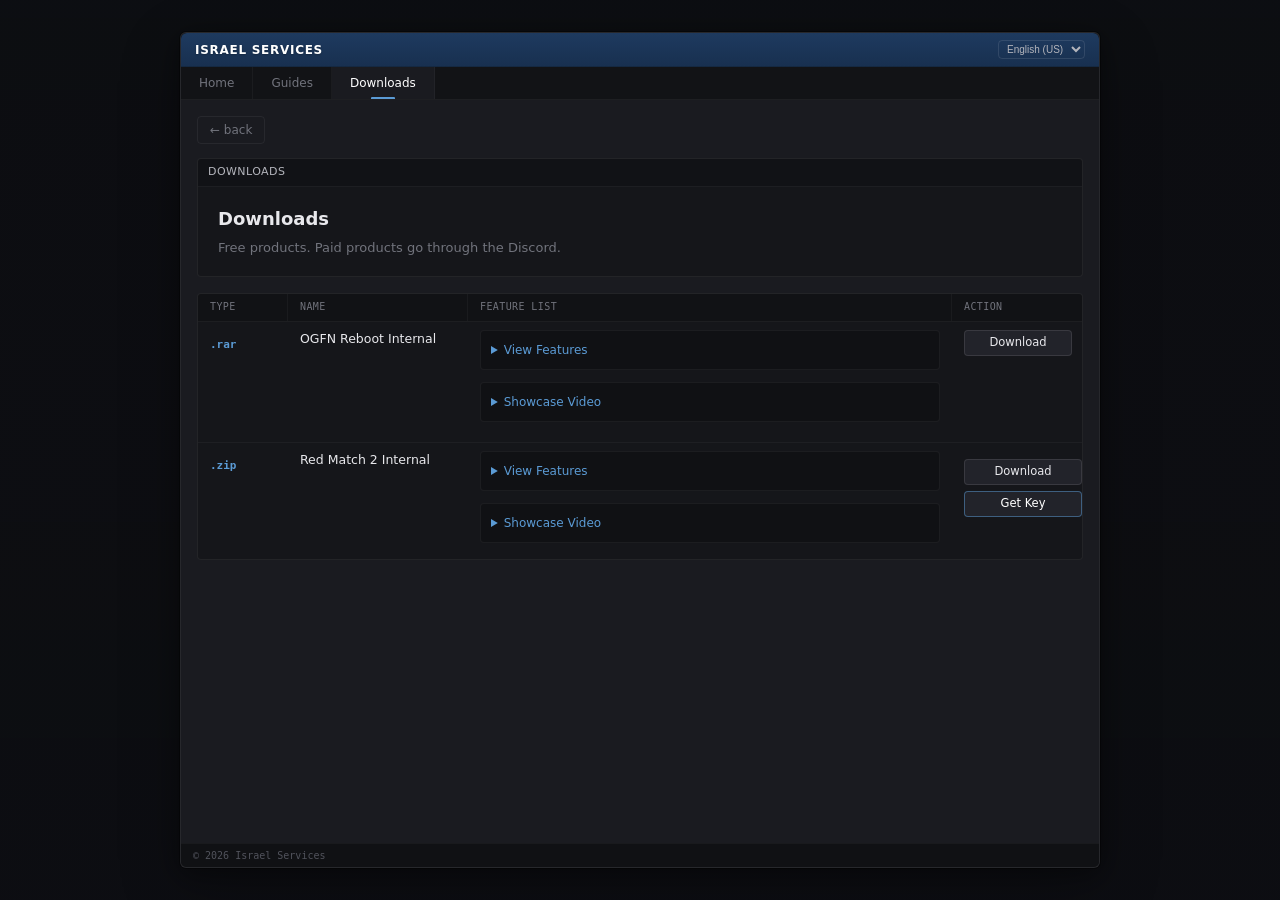
<file: downloads.html>
<!DOCTYPE html>
<html lang="en">
<head>
  <meta charset="UTF-8">
  <meta name="viewport" content="width=device-width, initial-scale=1">
  <title>Israel Services — Downloads</title>
  <link rel="icon" href="assets/images/star_of_david_012-removebg-preview.png">
  <link rel="stylesheet" href="css/style.css?v=1.1">
</head>
<body>
  <video class="bg-video" autoplay loop muted playsinline>
    <source src="Background.mp4" type="video/mp4">
  </video>
  <div class="bg-overlay"></div>
  <div class="wrap">
    <header class="hdr">
      <span class="titlebar-text">ISRAEL SERVICES</span>
      <select class="lang-select" style="margin-left: auto; background: transparent; color: var(--text-secondary); border: 1px solid rgba(255,255,255,0.1); border-radius: 4px; padding: 2px 4px; font-size: 10px; cursor: pointer; outline: none;">
        <option value="en" style="background: var(--panel);" selected>English (US)</option>
        <option value="ar" style="background: var(--panel);">العربية</option>
        <option value="de" style="background: var(--panel);">Deutsch</option>
        <option value="es" style="background: var(--panel);">Español</option>
        <option value="fr" style="background: var(--panel);">Français</option>
        <option value="hi" style="background: var(--panel);">हिन्दी</option>
        <option value="no" style="background: var(--panel);">Norsk</option>
        <option value="pt" style="background: var(--panel);">Português</option>
        <option value="ru" style="background: var(--panel);">Русский</option>
        <option value="sv" style="background: var(--panel);">Svenska</option>
        <option value="tr" style="background: var(--panel);">Türkçe</option>
      </select>
    </header>
    <nav class="tabs">
      <a class="tab" href="index.html" data-i18n="nav_home">Home</a>
      <a class="tab" href="guides.html" data-i18n="nav_guides">Guides</a>
      <a class="tab active" href="downloads.html" aria-current="page" data-i18n="nav_downloads">Downloads</a>

    </nav>

    <main>
      <a class="back" href="index.html" data-i18n="back">&larr; back</a>

      <div class="panel" style="margin-bottom:16px">
        <div class="panel-titlebar" data-i18n="nav_downloads">Downloads</div>
        <div class="panel-body">
          <h1 style="margin:0 0 6px;font-size:18px;color:var(--text)" data-i18n="nav_downloads">Downloads</h1>
          <p style="margin:0;color:var(--muted)" data-i18n="downloads_desc">Free products. Paid products go through the Discord.</p>
        </div>
      </div>

      <div class="items">
        <div class="item-columns">
          <span data-i18n="type">Type</span>
          <span data-i18n="name">Name</span>
          <span data-i18n="description">Feature list</span>
          <span data-i18n="action">Action</span>
        </div>

        <div class="item" style="height: auto; padding-top: 8px; padding-bottom: 8px; align-items: start;">
          <div class="item-top" style="border: none;"><span class="item-tag">.rar</span></div>
          <h3 style="padding-top: 0;">OGFN Reboot Internal</h3>
          <div style="padding: 0 12px; width: 100%;">
            <details style="padding: 10px; background: rgba(0,0,0,0.2); border-radius: 4px; border: 1px solid rgba(255,255,255,0.05); margin-bottom: 12px;">
              <summary style="cursor: pointer; color: var(--accent); font-weight: 500; font-size: 12px; user-select: none;" data-i18n="view_features">View Features</summary>
              <div style="display: flex; flex-wrap: wrap; gap: 20px; margin-top: 10px; font-size: 12px; color: var(--text-secondary);">
                <!-- Left Column -->
                <div style="flex: 1; min-width: 160px;">
                  <strong style="color: #fff; margin-bottom: 5px; display: block;">Aimbot</strong>
                  <ul style="list-style: none; padding: 0; margin: 0 0 15px 0; line-height: 1.6;">
                    <li>&bull; Aimbot</li>
                    <li>&bull; Aimkey</li>
                    <li>&bull; Silent Aim</li>
                    <li>&bull; Show Aim Line</li>
                    <li>&bull; Show FOV</li>
                    <li>&bull; Sticky Aim</li>
                    <li>&bull; Visible Check</li>
                    <li>&bull; Aim Modes</li>
                  </ul>

                  <strong style="color: #fff; margin-bottom: 5px; display: block;">Mods (Player)</strong>
                  <ul style="list-style: none; padding: 0; margin: 0 0 15px 0; line-height: 1.6;">
                    <li>&bull; Edit On Release</li>
                    <li>&bull; Disable Pre-Edits</li>
                    <li>&bull; Player Fly (Zipline)</li>
                    <li>&bull; Kill All (TP everyone to you)</li>
                    <li>&bull; Edit Enemy Builds</li>
                    <li>&bull; ADS While Not On Ground</li>
                    <li>&bull; Double Pump</li>
                  </ul>
                  
                  <strong style="color: #fff; margin-bottom: 5px; display: block;">Mods (Weapon)</strong>
                  <ul style="list-style: none; padding: 0; margin: 0 0 15px 0; line-height: 1.6;">
                    <li>&bull; Bullet TP V1 (CalculateShot)</li>
                    <li>&bull; Bullet TP V2 (RaycastMulti)</li>
                    <li>&bull; No Spread</li>
                    <li>&bull; No Recoil</li>
                    <li>&bull; No Reload</li>
                    <li>&bull; Rapid Fire</li>
                    <li>&bull; Damage Multiplier</li>
                  </ul>
                  
                  <strong style="color: #fff; margin-bottom: 5px; display: block;">Mods (Pickup)</strong>
                  <ul style="list-style: none; padding: 0; margin: 0 0 15px 0; line-height: 1.6;">
                    <li>&bull; Pickup Key</li>
                    <li>&bull; Prioritize Farthest Weapons</li>
                    <li>&bull; Auto Pickup</li>
                    <li>&bull; Max Pickup Distance</li>
                    <li>&bull; Max Pickup Amount</li>
                  </ul>
                  
                  <strong style="color: #fff; margin-bottom: 5px; display: block;">Mods (Pickaxe)</strong>
                  <ul style="list-style: none; padding: 0; margin: 0 0 15px 0; line-height: 1.6;">
                    <li>&bull; Fast Pickaxe</li>
                  </ul>
                  
                  <strong style="color: #fff; margin-bottom: 5px; display: block;">Mods (Vehicle)</strong>
                  <ul style="list-style: none; padding: 0; margin: 0; line-height: 1.6;">
                    <li>&bull; Infinite Boost</li>
                    <li>&bull; Fly</li>
                  </ul>
                </div>

                <!-- Right Column -->
                <div style="flex: 1; min-width: 160px;">
                  <strong style="color: #fff; margin-bottom: 5px; display: block;">Visuals (Player ESP)</strong>
                  <ul style="list-style: none; padding: 0; margin: 0 0 15px 0; line-height: 1.6;">
                    <li>&bull; Player ESP</li>
                    <li>&bull; Box</li>
                    <li>&bull; Skeleton</li>
                    <li>&bull; Distance</li>
                    <li>&bull; Name</li>
                    <li>&bull; Current Weapon</li>
                    <li>&bull; Individual Bone Vis.</li>
                  </ul>
                  
                  <strong style="color: #fff; margin-bottom: 5px; display: block;">Visuals (Chams)</strong>
                  <ul style="list-style: none; padding: 0; margin: 0 0 15px 0; line-height: 1.6;">
                    <li>&bull; Pawn Chams</li>
                    <li>&bull; Pickup Chams</li>
                  </ul>
                  
                  <strong style="color: #fff; margin-bottom: 5px; display: block;">Visuals (Environment)</strong>
                  <ul style="list-style: none; padding: 0; margin: 0 0 15px 0; line-height: 1.6;">
                    <li>&bull; Weapon ESP</li>
                    <li>&bull; Vehicle ESP</li>
                    <li>&bull; Offscreen Indicators</li>
                    <li>&bull; Copy Aim FOV</li>
                  </ul>

                  <strong style="color: #fff; margin-bottom: 5px; display: block;">Misc</strong>
                  <ul style="list-style: none; padding: 0; margin: 0; line-height: 1.6;">
                    <li><em style="color: var(--muted); font-size: 11px;">Features coming soon...</em></li>
                  </ul>
                </div>
              </div>
            </details>
            <details style="padding: 10px; background: rgba(0,0,0,0.2); border-radius: 4px; border: 1px solid rgba(255,255,255,0.05); margin-bottom: 12px;">
              <summary style="cursor: pointer; color: var(--accent); font-weight: 500; font-size: 12px; user-select: none;">Showcase Video</summary>
              <div style="margin-top: 10px; color: var(--muted); font-size: 12px; font-style: italic;">
                Showcase video coming soon...
              </div>
            </details>
          </div>
          <a class="item-action" href="https://link-target.net/1381591/SiC9hF0ExUVP" target="_blank" rel="noopener noreferrer" style="margin-left: 12px; margin-bottom: 12px;" data-i18n="download_btn">Download</a>
        </div>

        <div class="item" style="height: auto; padding-top: 8px; padding-bottom: 8px; align-items: start;">
          <div class="item-top" style="border: none;"><span class="item-tag">.zip</span></div>
          <h3 style="padding-top: 0;">Red Match 2 Internal</h3>
          <div style="padding: 0 12px; width: 100%;">
            <details style="padding: 10px; background: rgba(0,0,0,0.2); border-radius: 4px; border: 1px solid rgba(255,255,255,0.05);">
              <summary style="cursor: pointer; color: var(--accent); font-weight: 500; font-size: 12px; user-select: none;" data-i18n="view_features">View Features</summary>
              <div style="display: flex; flex-wrap: wrap; gap: 20px; margin-top: 10px; font-size: 12px; color: var(--text-secondary);">
                <div style="flex: 1; min-width: 100px;">
                  <strong style="color: #fff; margin-bottom: 5px; display: block;" data-i18n="combat">Combat:</strong>
                  <ul style="list-style: none; padding: 0; margin: 0; line-height: 1.6;">
                    <li data-i18n="aimbot">&bull; Aimbot</li>
                    <li data-i18n="rapid_fire">&bull; Rapid Fire</li>
                    <li data-i18n="instant_reload">&bull; Instant Reload <span style="color: #ef4444; font-weight: 700; font-size: 10px;">(BROKEN)</span></li>
                    <li data-i18n="infinite_ammo">&bull; Infinite Ammo <span style="color: #ef4444; font-weight: 700; font-size: 10px;">(BROKEN)</span></li>
                    <li data-i18n="player_expander">&bull; Player Expander</li>
                  </ul>
                </div>
                <div style="flex: 1; min-width: 100px;">
                  <strong style="color: #fff; margin-bottom: 5px; display: block;" data-i18n="visuals">Visuals:</strong>
                  <ul style="list-style: none; padding: 0; margin: 0; line-height: 1.6;">
                    <li data-i18n="esp">&bull; ESP</li>
                    <li data-i18n="crosshair">&bull; Crosshair</li>
                    <li data-i18n="fov_circle">&bull; FOV Circle</li>
                    <li data-i18n="chams">&bull; Chams <span style="color: #ef4444; font-weight: 700; font-size: 10px;">(BROKEN)</span></li>
                    <li data-i18n="third_person">&bull; Third Person</li>
                  </ul>
                </div>
                <div style="flex: 1; min-width: 100px;">
                  <strong style="color: #fff; margin-bottom: 5px; display: block;" data-i18n="movement">Movement:</strong>
                  <ul style="list-style: none; padding: 0; margin: 0; line-height: 1.6;">
                    <li data-i18n="speed_hack">&bull; Speed Hack <span style="color: #f59e0b; font-weight: 700; font-size: 10px;">(SEMI BROKEN)</span></li>
                    <li data-i18n="fly_hack">&bull; Fly Hack</li>
                  </ul>
                </div>
              </div>
            </details>
            <details style="padding: 10px; background: rgba(0,0,0,0.2); border-radius: 4px; border: 1px solid rgba(255,255,255,0.05); margin-top: 12px; margin-bottom: 8px;">
              <summary style="cursor: pointer; color: var(--accent); font-weight: 500; font-size: 12px; user-select: none;">Showcase Video</summary>
              <div style="margin-top: 10px; position: relative; padding-bottom: 56.25%; height: 0; overflow: hidden; border-radius: 6px; border: 1px solid rgba(255,255,255,0.1);">
                <iframe src="https://www.youtube.com/embed/s9N1IKeD4_E" title="Red Match 2 Showcase" frameborder="0" allow="accelerometer; autoplay; clipboard-write; encrypted-media; gyroscope; picture-in-picture; web-share" allowfullscreen style="position: absolute; top: 0; left: 0; width: 100%; height: 100%;"></iframe>
              </div>
            </details>
          </div>
          <div style="display: flex; flex-direction: column; gap: 6px; padding-top: 8px; margin-left: 12px;">
            <a class="item-action" href="https://gofile.io/d/RGOTOS" target="_blank" rel="noopener noreferrer" style="margin: 0; text-align: center;" data-i18n="download_btn">Download</a>
            <a class="item-action" href="https://direct-link.net/1381591/56Im95zTu4Tv" target="_blank" rel="noopener noreferrer" style="margin: 0; text-align: center; color: #fff; border-color: rgba(91,155,213,0.5);" data-i18n="get_key_btn">Get Key</a>
          </div>
        </div>
      </div>
    </main>

    <footer class="ftr">
      <span>&copy; <span id="year"></span> Israel Services</span>
    </footer>
  </div>

  <script src="js/ui.js"></script>
  <script src="js/app.js"></script>
  <script src="js/translations.js"></script>
</body>
</html>
</file>
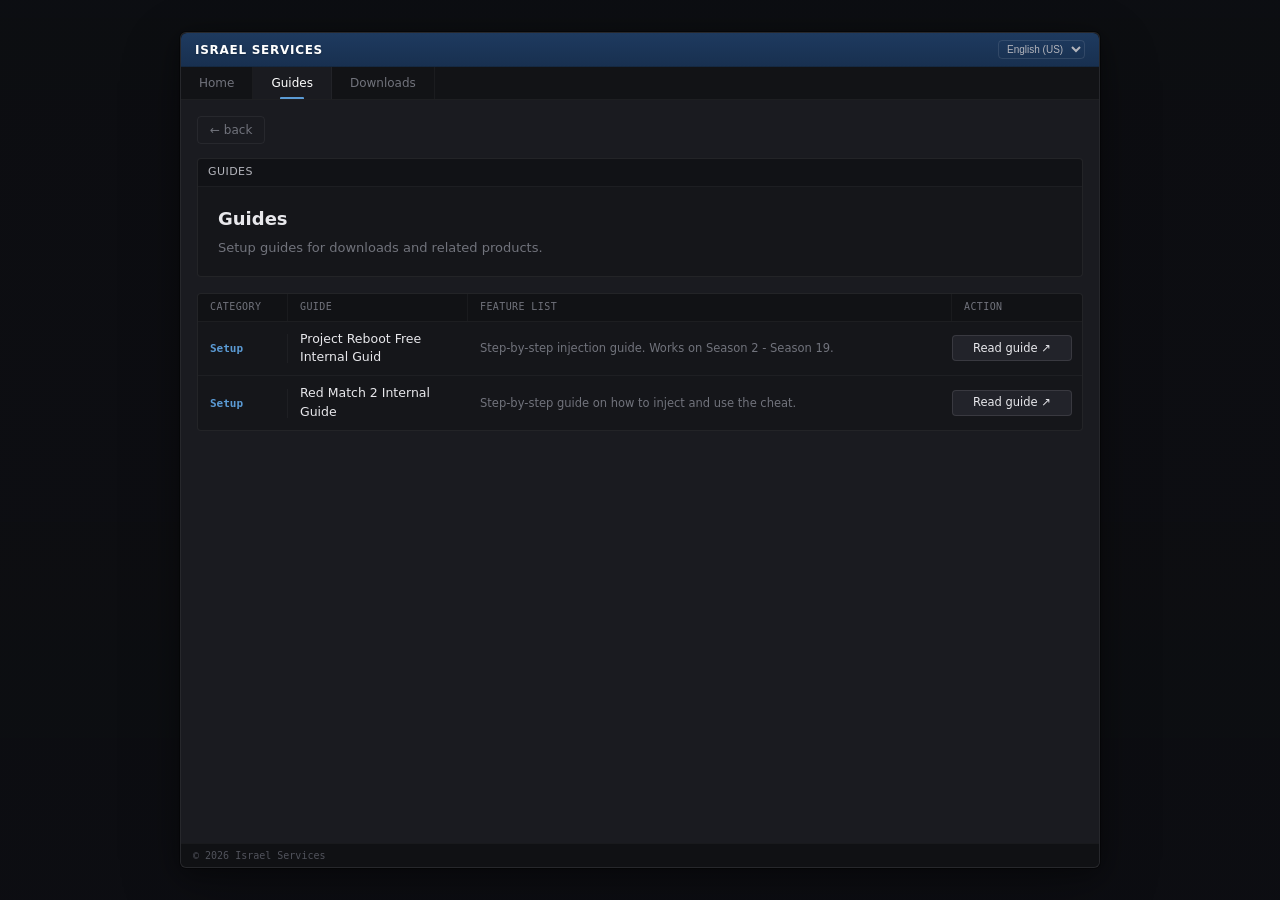
<file: guides.html>
<!DOCTYPE html>
<html lang="en">
<head>
  <meta charset="UTF-8">
  <meta name="viewport" content="width=device-width, initial-scale=1">
  <title>Israel Services — Guides</title>
  <link rel="icon" href="assets/images/star_of_david_012-removebg-preview.png">
  <link rel="stylesheet" href="css/style.css?v=1.1">
</head>
<body>
  <video class="bg-video" autoplay loop muted playsinline>
    <source src="Background.mp4" type="video/mp4">
  </video>
  <div class="bg-overlay"></div>
  <div class="wrap">
    <header class="hdr">
      <span class="titlebar-text">ISRAEL SERVICES</span>
      <select class="lang-select" style="margin-left: auto; background: transparent; color: var(--text-secondary); border: 1px solid rgba(255,255,255,0.1); border-radius: 4px; padding: 2px 4px; font-size: 10px; cursor: pointer; outline: none;">
        <option value="en" style="background: var(--panel);" selected>English (US)</option>
        <option value="ar" style="background: var(--panel);">العربية</option>
        <option value="de" style="background: var(--panel);">Deutsch</option>
        <option value="es" style="background: var(--panel);">Español</option>
        <option value="fr" style="background: var(--panel);">Français</option>
        <option value="hi" style="background: var(--panel);">हिन्दी</option>
        <option value="no" style="background: var(--panel);">Norsk</option>
        <option value="pt" style="background: var(--panel);">Português</option>
        <option value="ru" style="background: var(--panel);">Русский</option>
        <option value="sv" style="background: var(--panel);">Svenska</option>
        <option value="tr" style="background: var(--panel);">Türkçe</option>
      </select>
    </header>
    <nav class="tabs">
      <a class="tab" href="index.html" data-i18n="nav_home">Home</a>
      <a class="tab active" href="guides.html" aria-current="page" data-i18n="nav_guides">Guides</a>
      <a class="tab" href="downloads.html" data-i18n="nav_downloads">Downloads</a>

    </nav>

    <main>
      <a class="back" href="index.html" data-i18n="back">&larr; back</a>

      <div class="panel" style="margin-bottom:16px">
        <div class="panel-titlebar" data-i18n="nav_guides">Guides</div>
        <div class="panel-body">
          <h1 style="margin:0 0 6px;font-size:18px;color:var(--text)" data-i18n="nav_guides">Guides</h1>
          <p style="margin:0;color:var(--muted)" data-i18n="guides_desc">Setup guides for downloads and related products.</p>
        </div>
      </div>

      <div class="items">
        <div class="item-columns">
          <span data-i18n="category">Category</span>
          <span data-i18n="guide">Guide</span>
          <span data-i18n="description">Description</span>
          <span data-i18n="action">Action</span>
        </div>

        <div class="item">
          <div class="item-top"><span class="item-tag">Setup</span></div>
          <h3>Project Reboot Free Internal Guid</h3>
          <p>Step-by-step injection guide. Works on Season 2 - Season 19.</p>
          <a class="item-action" href="reboot-guide.html" data-i18n="read_guide">Read guide &#x2197;</a>
        </div>

        <div class="item">
          <div class="item-top"><span class="item-tag">Setup</span></div>
          <h3>Red Match 2 Internal Guide</h3>
          <p>Step-by-step guide on how to inject and use the cheat.</p>
          <a class="item-action" href="redmatch-guide.html" data-i18n="read_guide">Read guide &#x2197;</a>
        </div>
      </div>
    </main>

    <footer class="ftr">
      <span>&copy; <span id="year"></span> Israel Services</span>
    </footer>
  </div>

  <script src="js/ui.js"></script>
  <script src="js/app.js"></script>
  <script src="js/translations.js"></script>
</body>
</html>
</file>
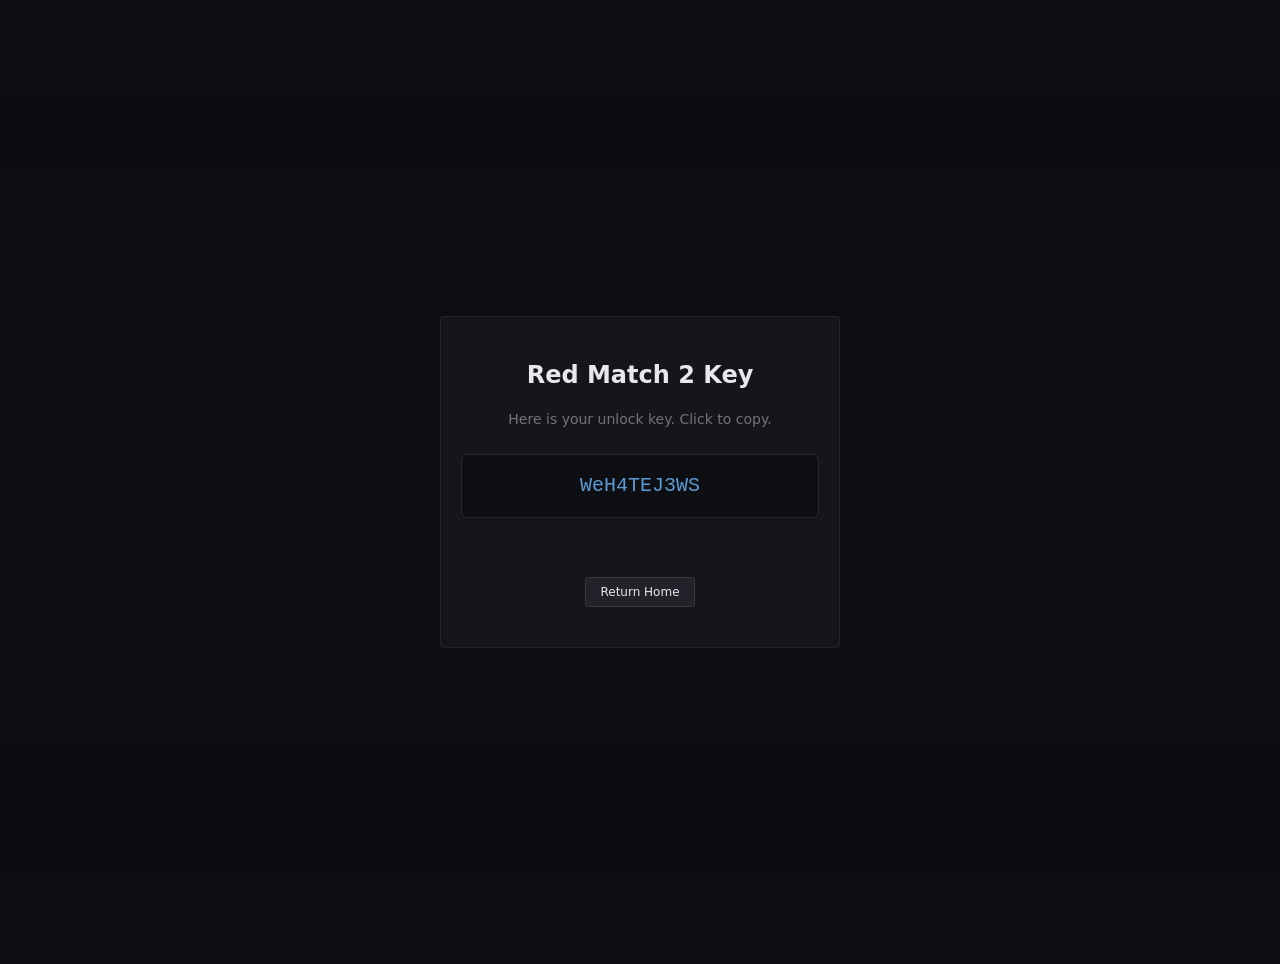
<file: keyunlockredmatch.html>
<!DOCTYPE html>
<html lang="en">
<head>
  <meta charset="UTF-8">
  <meta name="viewport" content="width=device-width, initial-scale=1">
  <title>Israel Services — Key</title>
  <link rel="icon" href="assets/images/star_of_david_012-removebg-preview.png">
  <link rel="stylesheet" href="css/style.css?v=1.1">
</head>
<body>
  <video class="bg-video" autoplay loop muted playsinline>
    <source src="Background.mp4" type="video/mp4">
  </video>
  <div class="bg-overlay"></div>
  <div class="wrap" style="justify-content: center; align-items: center; min-height: 100vh; background: transparent; border: none; box-shadow: none;">
    <div class="panel" style="width: 100%; max-width: 400px; text-align: center; padding: 40px 20px;">
      <h1 style="margin: 0 0 16px; font-size: 24px; color: var(--text);">Red Match 2 Key</h1>
      <p style="margin: 0 0 24px; color: var(--muted); font-size: 14px;">Here is your unlock key. Click to copy.</p>
      
      <div id="keyBox" style="background: rgba(0,0,0,0.3); border: 1px solid var(--border-strong); padding: 16px; border-radius: 6px; font-family: var(--mono); font-size: 20px; color: var(--accent); cursor: pointer; transition: all 0.2s ease;" onclick="copyKey()">
        WeH4TEJ3WS
      </div>
      
      <div id="copyAlert" style="margin-top: 16px; color: #22c55e; font-size: 13px; font-weight: 500; opacity: 0; transition: opacity 0.2s ease;">Copied to clipboard!</div>
      
      <a href="index.html" class="btn" style="margin-top: 24px;">Return Home</a>
    </div>
  </div>

  <script>
    function copyKey() {
      navigator.clipboard.writeText("WeH4TEJ3WS").then(() => {
        const box = document.getElementById('keyBox');
        const alert = document.getElementById('copyAlert');
        
        box.style.borderColor = '#22c55e';
        box.style.color = '#22c55e';
        alert.style.opacity = '1';
        
        setTimeout(() => {
          box.style.borderColor = 'var(--border-strong)';
          box.style.color = 'var(--accent)';
          alert.style.opacity = '0';
        }, 2000);
      });
    }
  </script>
</body>
</html>
</file>
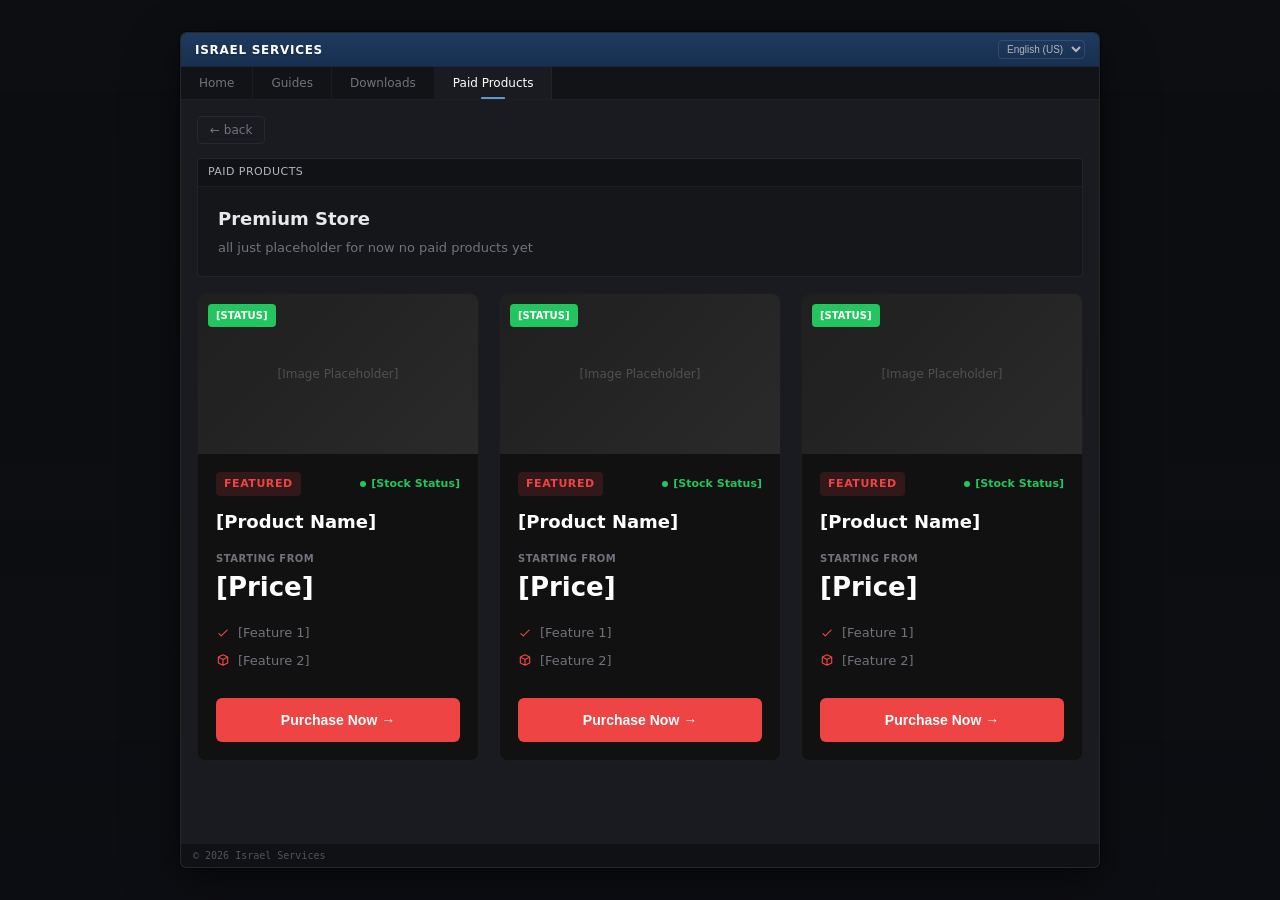
<file: paid.html>
<!DOCTYPE html>
<html lang="en">
<head>
  <meta charset="UTF-8">
  <meta name="viewport" content="width=device-width, initial-scale=1">
  <title>Israel Services — Paid Products</title>
  <link rel="icon" href="assets/images/star_of_david_012-removebg-preview.png">
  <link rel="stylesheet" href="css/style.css?v=1.1">
</head>
<body>
  <video class="bg-video" autoplay loop muted playsinline>
    <source src="Background.mp4" type="video/mp4">
  </video>
  <div class="bg-overlay"></div>
  <div class="wrap">
    <header class="hdr">
      <span class="titlebar-text">ISRAEL SERVICES</span>
      <select class="lang-select" style="margin-left: auto; background: transparent; color: var(--text-secondary); border: 1px solid rgba(255,255,255,0.1); border-radius: 4px; padding: 2px 4px; font-size: 10px; cursor: pointer; outline: none;">
        <option value="en" style="background: var(--panel);" selected>English (US)</option>
        <option value="ar" style="background: var(--panel);">العربية</option>
        <option value="de" style="background: var(--panel);">Deutsch</option>
        <option value="es" style="background: var(--panel);">Español</option>
        <option value="fr" style="background: var(--panel);">Français</option>
        <option value="hi" style="background: var(--panel);">हिन्दी</option>
        <option value="no" style="background: var(--panel);">Norsk</option>
        <option value="pt" style="background: var(--panel);">Português</option>
        <option value="ru" style="background: var(--panel);">Русский</option>
        <option value="sv" style="background: var(--panel);">Svenska</option>
        <option value="tr" style="background: var(--panel);">Türkçe</option>
      </select>
    </header>
    <nav class="tabs">
      <a class="tab" href="index.html" data-i18n="nav_home">Home</a>
      <a class="tab" href="guides.html" data-i18n="nav_guides">Guides</a>
      <a class="tab" href="downloads.html" data-i18n="nav_downloads">Downloads</a>
      <a class="tab active" href="paid.html" aria-current="page" data-i18n="nav_paid">Paid Products</a>
    </nav>

    <main>
      <a class="back" href="index.html" data-i18n="back">&larr; back</a>

      <div class="panel" style="margin-bottom:16px">
        <div class="panel-titlebar" data-i18n="nav_paid">Paid Products</div>
        <div class="panel-body">
          <h1 style="margin:0 0 6px;font-size:18px;color:var(--text)" data-i18n="paid_title">Premium Store</h1>
          <p style="margin:0;color:var(--muted)" data-i18n="paid_desc">all just placeholder for now no paid products yet</p>
        </div>
      </div>

      <div class="product-grid">
        <!-- Card 1 -->
        <div class="product-card">
          <div class="product-card-img">
            <div class="product-status-badge">[STATUS]</div>
            [Image Placeholder]
          </div>
          <div class="product-card-body">
            <div class="product-meta">
              <span class="product-featured">FEATURED</span>
              <span class="product-stock in">
                <span class="product-stock-dot"></span> [Stock Status]
              </span>
            </div>
            <h3>[Product Name]</h3>
            
            <div class="product-price-label">STARTING FROM</div>
            <div class="product-price">[Price]</div>
            
            <ul class="product-features">
              <li>
                <svg width="14" height="14" fill="none" stroke="currentColor" stroke-width="2" viewBox="0 0 24 24"><path stroke-linecap="round" stroke-linejoin="round" d="M5 13l4 4L19 7"></path></svg>
                [Feature 1]
              </li>
              <li>
                <svg width="14" height="14" fill="none" stroke="currentColor" stroke-width="2" viewBox="0 0 24 24"><path stroke-linecap="round" stroke-linejoin="round" d="M20 7l-8-4-8 4m16 0l-8 4m8-4v10l-8 4m0-10L4 7m8 4v10M4 7v10l8 4"></path></svg>
                [Feature 2]
              </li>
            </ul>
            
            <button class="btn-purchase purchase-btn">
              Purchase Now &rarr;
            </button>
          </div>
        </div>

        <!-- Card 2 -->
        <div class="product-card">
          <div class="product-card-img">
            <div class="product-status-badge">[STATUS]</div>
            [Image Placeholder]
          </div>
          <div class="product-card-body">
            <div class="product-meta">
              <span class="product-featured">FEATURED</span>
              <span class="product-stock in">
                <span class="product-stock-dot"></span> [Stock Status]
              </span>
            </div>
            <h3>[Product Name]</h3>
            
            <div class="product-price-label">STARTING FROM</div>
            <div class="product-price">[Price]</div>
            
            <ul class="product-features">
              <li>
                <svg width="14" height="14" fill="none" stroke="currentColor" stroke-width="2" viewBox="0 0 24 24"><path stroke-linecap="round" stroke-linejoin="round" d="M5 13l4 4L19 7"></path></svg>
                [Feature 1]
              </li>
              <li>
                <svg width="14" height="14" fill="none" stroke="currentColor" stroke-width="2" viewBox="0 0 24 24"><path stroke-linecap="round" stroke-linejoin="round" d="M20 7l-8-4-8 4m16 0l-8 4m8-4v10l-8 4m0-10L4 7m8 4v10M4 7v10l8 4"></path></svg>
                [Feature 2]
              </li>
            </ul>
            
            <button class="btn-purchase purchase-btn">
              Purchase Now &rarr;
            </button>
          </div>
        </div>

        <!-- Card 3 -->
        <div class="product-card">
          <div class="product-card-img">
            <div class="product-status-badge">[STATUS]</div>
            [Image Placeholder]
          </div>
          <div class="product-card-body">
            <div class="product-meta">
              <span class="product-featured">FEATURED</span>
              <span class="product-stock in">
                <span class="product-stock-dot"></span> [Stock Status]
              </span>
            </div>
            <h3>[Product Name]</h3>
            
            <div class="product-price-label">STARTING FROM</div>
            <div class="product-price">[Price]</div>
            
            <ul class="product-features">
              <li>
                <svg width="14" height="14" fill="none" stroke="currentColor" stroke-width="2" viewBox="0 0 24 24"><path stroke-linecap="round" stroke-linejoin="round" d="M5 13l4 4L19 7"></path></svg>
                [Feature 1]
              </li>
              <li>
                <svg width="14" height="14" fill="none" stroke="currentColor" stroke-width="2" viewBox="0 0 24 24"><path stroke-linecap="round" stroke-linejoin="round" d="M20 7l-8-4-8 4m16 0l-8 4m8-4v10l-8 4m0-10L4 7m8 4v10M4 7v10l8 4"></path></svg>
                [Feature 2]
              </li>
            </ul>
            
            <button class="btn-purchase purchase-btn">
              Purchase Now &rarr;
            </button>
          </div>
        </div>
      </div>
    </main>

    <footer class="ftr">
      <span>&copy; <span id="year"></span> Israel Services</span>
    </footer>
  </div>

  <!-- Purchase Modal -->
  <div class="modal" id="purchaseModal">
    <div class="modal-content">
      <button class="modal-close" id="closeModal">
        <svg width="20" height="20" fill="none" stroke="currentColor" stroke-width="2" viewBox="0 0 24 24"><path stroke-linecap="round" stroke-linejoin="round" d="M6 18L18 6M6 6l12 12"></path></svg>
      </button>
      <h3 data-i18n="select_sub">Select Subscription</h3>
      <p data-i18n="choose_sub">Choose your preferred duration to purchase.</p>
      
      <div class="sub-options">
        <a href="https://discord.gg/vZ7yqrrRYp" target="_blank" class="sub-btn">
          <span>1 Day</span>
          <span>&rarr;</span>
        </a>
        <a href="https://discord.gg/vZ7yqrrRYp" target="_blank" class="sub-btn">
          <span>3 Day</span>
          <span>&rarr;</span>
        </a>
        <a href="https://discord.gg/vZ7yqrrRYp" target="_blank" class="sub-btn">
          <span>7 Day</span>
          <span>&rarr;</span>
        </a>
        <a href="https://discord.gg/vZ7yqrrRYp" target="_blank" class="sub-btn">
          <span>30 Day</span>
          <span>&rarr;</span>
        </a>
        <a href="https://discord.gg/vZ7yqrrRYp" target="_blank" class="sub-btn">
          <span>Lifetime</span>
          <span>&rarr;</span>
        </a>
      </div>
    </div>
  </div>

  <script src="js/ui.js"></script>
  <script src="js/app.js"></script>
  <script src="js/translations.js"></script>
  <script>
    (function() {
      const modal = document.getElementById('purchaseModal');
      const closeBtn = document.getElementById('closeModal');
      const purchaseBtns = document.querySelectorAll('.purchase-btn');

      purchaseBtns.forEach(btn => {
        btn.addEventListener('click', (e) => {
          e.preventDefault();
          modal.classList.add('active');
        });
      });

      closeBtn.addEventListener('click', () => {
        modal.classList.remove('active');
      });

      // Close modal on click outside
      modal.addEventListener('click', (e) => {
        if (e.target === modal) {
          modal.classList.remove('active');
        }
      });
    })();
  </script>
</body>
</html>
</file>
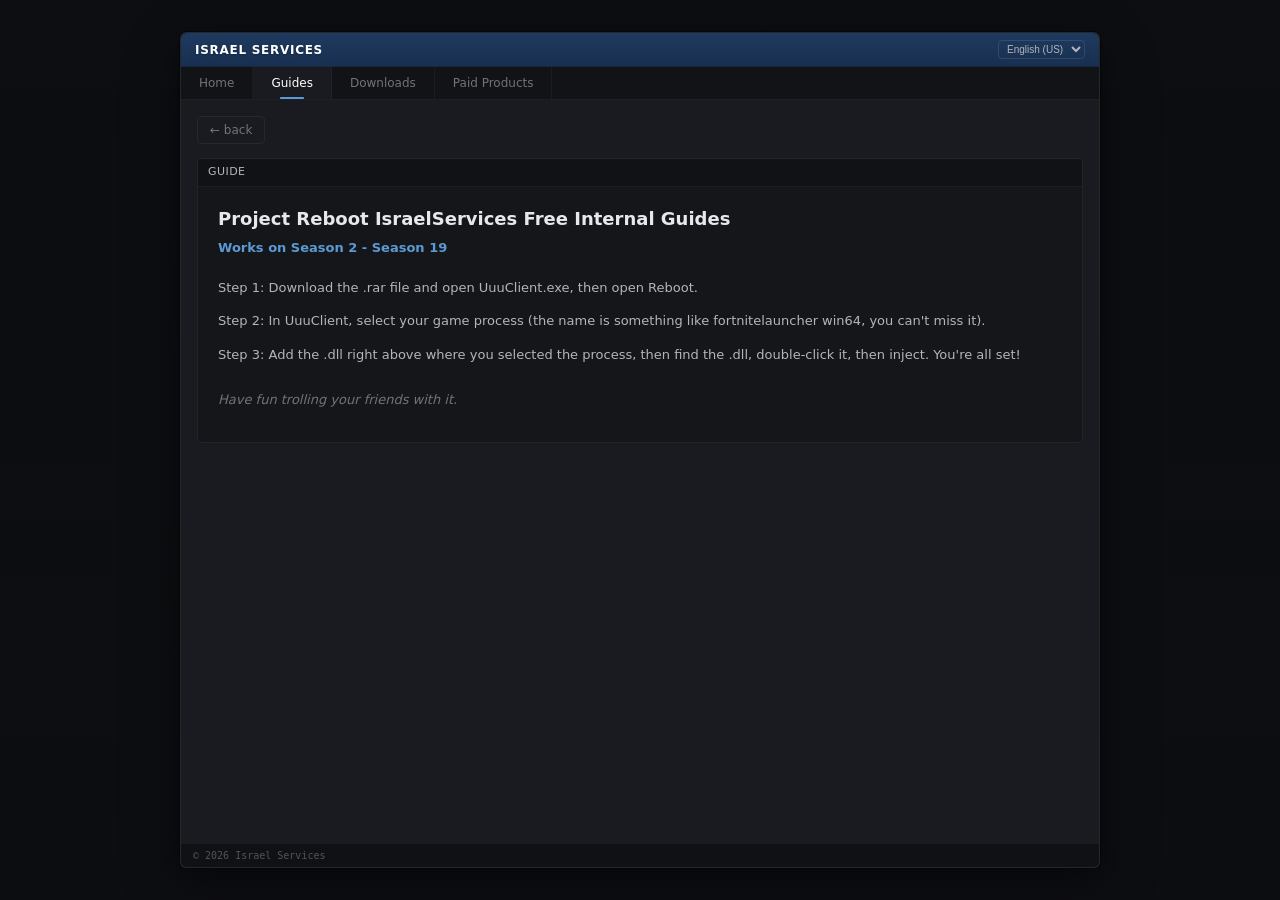
<file: reboot-guide.html>
<!DOCTYPE html>
<html lang="en">
<head>
  <meta charset="UTF-8">
  <meta name="viewport" content="width=device-width, initial-scale=1">
  <title>Israel Services — Reboot Guide</title>
  <link rel="icon" href="assets/images/star_of_david_012-removebg-preview.png">
  <link rel="stylesheet" href="css/style.css?v=1.1">
</head>
<body>
  <video class="bg-video" autoplay loop muted playsinline>
    <source src="Background.mp4" type="video/mp4">
  </video>
  <div class="bg-overlay"></div>
  <div class="wrap">
    <header class="hdr">
      <span class="titlebar-text">ISRAEL SERVICES</span>
      <select class="lang-select" style="margin-left: auto; background: transparent; color: var(--text-secondary); border: 1px solid rgba(255,255,255,0.1); border-radius: 4px; padding: 2px 4px; font-size: 10px; cursor: pointer; outline: none;">
        <option value="en" style="background: var(--panel);" selected>English (US)</option>
        <option value="ar" style="background: var(--panel);">العربية</option>
        <option value="de" style="background: var(--panel);">Deutsch</option>
        <option value="es" style="background: var(--panel);">Español</option>
        <option value="fr" style="background: var(--panel);">Français</option>
        <option value="hi" style="background: var(--panel);">हिन्दी</option>
        <option value="no" style="background: var(--panel);">Norsk</option>
        <option value="pt" style="background: var(--panel);">Português</option>
        <option value="ru" style="background: var(--panel);">Русский</option>
        <option value="sv" style="background: var(--panel);">Svenska</option>
        <option value="tr" style="background: var(--panel);">Türkçe</option>
      </select>
    </header>
    <nav class="tabs">
      <a class="tab" href="index.html">Home</a>
      <a class="tab active" href="guides.html" aria-current="page">Guides</a>
      <a class="tab" href="downloads.html">Downloads</a>
      <a class="tab" href="paid.html">Paid Products</a>
    </nav>

    <main>
      <a class="back" href="guides.html">&larr; back</a>

      <div class="panel">
        <div class="panel-titlebar">Guide</div>
        <div class="panel-body">
          <h1 style="margin:0 0 16px;font-size:18px;color:var(--text)" data-i18n="guide_reboot_title">Project Reboot IsraelServices Free Internal Guides</h1>
          <p style="margin-top:-10px; margin-bottom: 20px; color: var(--accent); font-weight: bold;" data-i18n="guide_reboot_works">Works on Season 2 - Season 19</p>
          
          <div style="color:var(--text-secondary); line-height:1.6; font-size: 13px;">
            <p style="margin-bottom: 12px;" data-i18n="guide_reboot_step1"><strong>Step 1:</strong> Download the .rar file and open UuuClient.exe, then open Reboot.</p>
            <p style="margin-bottom: 12px;" data-i18n="guide_reboot_step2"><strong>Step 2:</strong> In UuuClient, select your game process (the name is something like fortnitelauncher win64, you can't miss it).</p>
            <p style="margin-bottom: 24px;" data-i18n="guide_reboot_step3"><strong>Step 3:</strong> Add the .dll right above where you selected the process, then find the .dll, double-click it, then inject. You're all set!</p>
            
            <p style="color: var(--muted); font-style: italic;" data-i18n="guide_reboot_fun">Have fun trolling your friends with it.</p>
          </div>
        </div>
      </div>
    </main>

    <footer class="ftr">
      <span>&copy; <span id="year"></span> Israel Services</span>
    </footer>
  </div>

  <script src="js/ui.js"></script>
  <script src="js/app.js"></script>
  <script src="js/translations.js"></script>
</body>
</html>
</file>
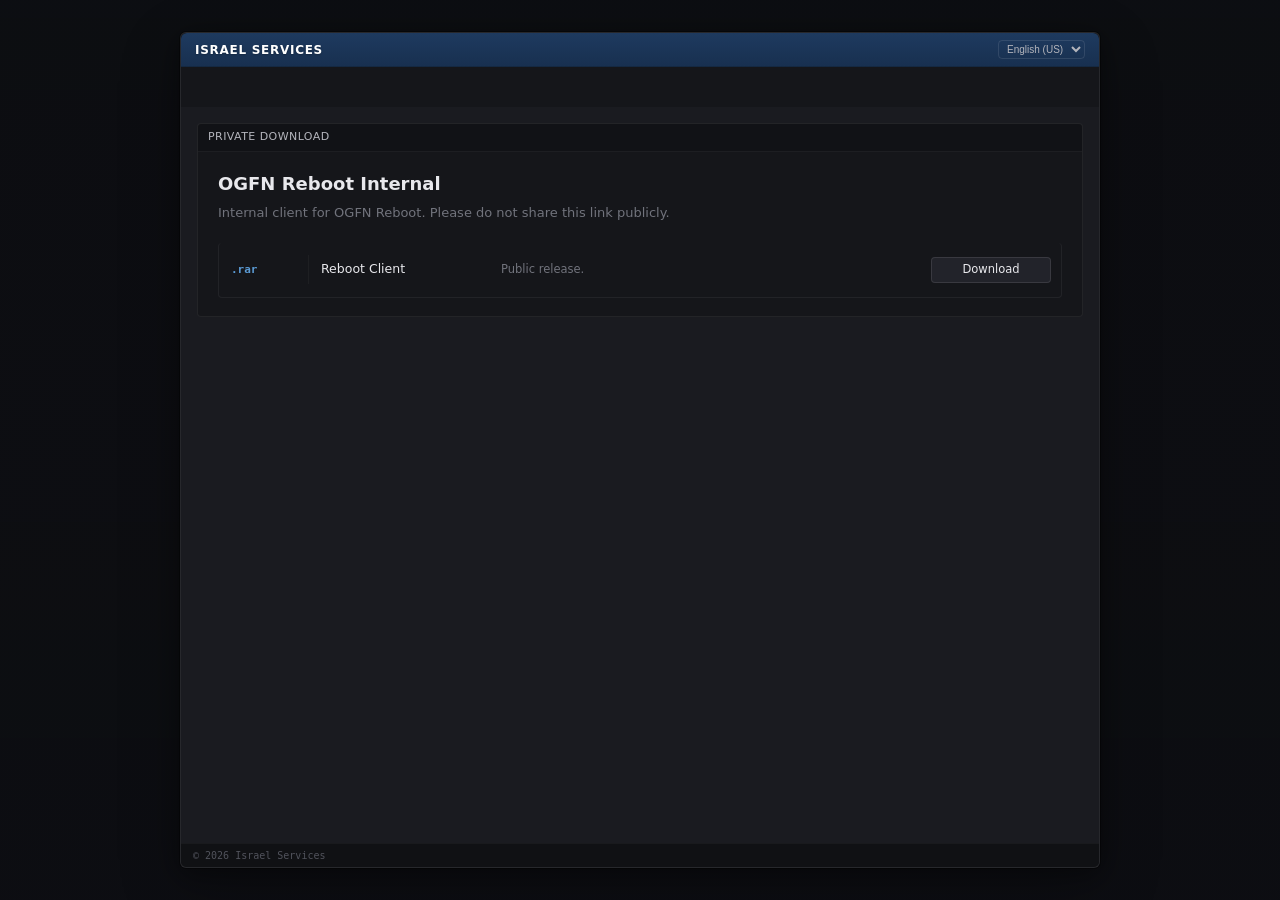
<file: reboot.html>
<!DOCTYPE html>
<html lang="en">
<head>
  <meta charset="UTF-8">
  <meta name="viewport" content="width=device-width, initial-scale=1">
  <title>Israel Services — Private Download</title>
  <link rel="icon" href="assets/images/star_of_david_012-removebg-preview.png">
  <link rel="stylesheet" href="css/style.css?v=1.1">
</head>
<body>
  <video class="bg-video" autoplay loop muted playsinline>
    <source src="Background.mp4" type="video/mp4">
  </video>
  <div class="bg-overlay"></div>
  <div class="wrap">
    <header class="hdr">
      <span class="titlebar-text">ISRAEL SERVICES</span>
      <select class="lang-select" style="margin-left: auto; background: transparent; color: var(--text-secondary); border: 1px solid rgba(255,255,255,0.1); border-radius: 4px; padding: 2px 4px; font-size: 10px; cursor: pointer; outline: none;">
        <option value="en" style="background: var(--panel);" selected>English (US)</option>
        <option value="ar" style="background: var(--panel);">العربية</option>
        <option value="de" style="background: var(--panel);">Deutsch</option>
        <option value="es" style="background: var(--panel);">Español</option>
        <option value="fr" style="background: var(--panel);">Français</option>
        <option value="hi" style="background: var(--panel);">हिन्दी</option>
        <option value="no" style="background: var(--panel);">Norsk</option>
        <option value="pt" style="background: var(--panel);">Português</option>
        <option value="ru" style="background: var(--panel);">Русский</option>
        <option value="sv" style="background: var(--panel);">Svenska</option>
        <option value="tr" style="background: var(--panel);">Türkçe</option>
      </select>
    </header>
    
    <main style="margin-top: 40px;">
      <div class="panel">
        <div class="panel-titlebar">Private Download</div>
        <div class="panel-body">
          <h1 style="margin:0 0 6px;font-size:18px;color:var(--text)">OGFN Reboot Internal</h1>
          <p style="margin:0 0 20px;color:var(--muted)">Internal client for OGFN Reboot. Please do not share this link publicly.</p>
          
          <div class="items" style="border-top: none;">
            <div class="item">
              <div class="item-top"><span class="item-tag">.rar</span></div>
              <h3>Reboot Client</h3>
              <p>Public release.</p>
              <a class="item-action" href="https://gofile.io/d/zCDaTw">Download</a>
            </div>
          </div>
        </div>
      </div>
    </main>

    <footer class="ftr">
      <span>&copy; <span id="year"></span> Israel Services</span>
    </footer>
  </div>

  <script src="js/ui.js"></script>
  <script src="js/app.js"></script>
  <script src="js/translations.js"></script>
</body>
</html>
</file>
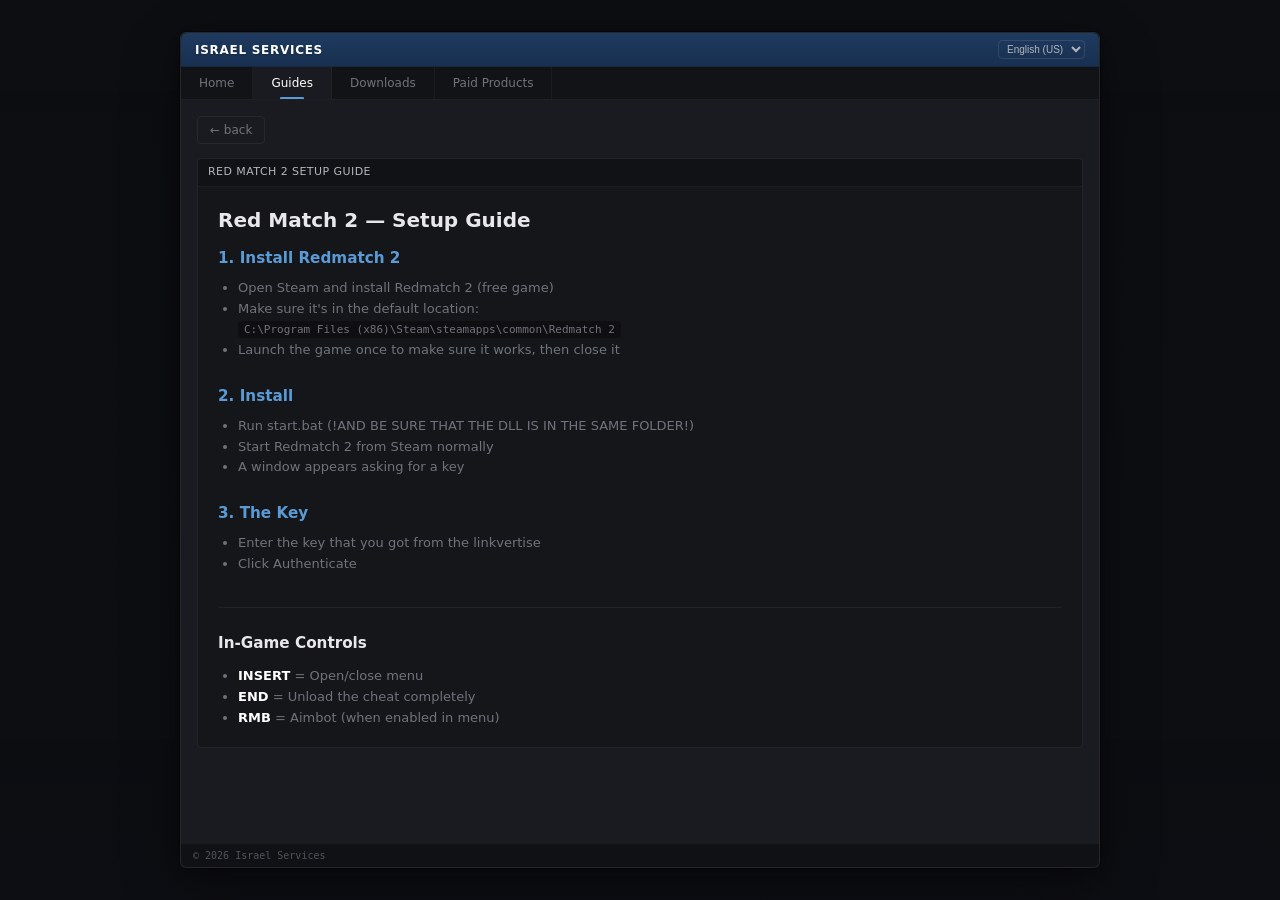
<file: redmatch-guide.html>
<!DOCTYPE html>
<html lang="en">
<head>
  <meta charset="UTF-8">
  <meta name="viewport" content="width=device-width, initial-scale=1">
  <title>Israel Services — Red Match 2 Guide</title>
  <link rel="icon" href="assets/images/star_of_david_012-removebg-preview.png">
  <link rel="stylesheet" href="css/style.css?v=1.1">
</head>
<body>
  <video class="bg-video" autoplay loop muted playsinline>
    <source src="Background.mp4" type="video/mp4">
  </video>
  <div class="bg-overlay"></div>
  <div class="wrap">
    <header class="hdr">
      <span class="titlebar-text">ISRAEL SERVICES</span>
      <select class="lang-select" style="margin-left: auto; background: transparent; color: var(--text-secondary); border: 1px solid rgba(255,255,255,0.1); border-radius: 4px; padding: 2px 4px; font-size: 10px; cursor: pointer; outline: none;">
        <option value="en" style="background: var(--panel);" selected>English (US)</option>
        <option value="ar" style="background: var(--panel);">العربية</option>
        <option value="de" style="background: var(--panel);">Deutsch</option>
        <option value="es" style="background: var(--panel);">Español</option>
        <option value="fr" style="background: var(--panel);">Français</option>
        <option value="hi" style="background: var(--panel);">हिन्दी</option>
        <option value="no" style="background: var(--panel);">Norsk</option>
        <option value="pt" style="background: var(--panel);">Português</option>
        <option value="ru" style="background: var(--panel);">Русский</option>
        <option value="sv" style="background: var(--panel);">Svenska</option>
        <option value="tr" style="background: var(--panel);">Türkçe</option>
      </select>
    </header>
    <nav class="tabs">
      <a class="tab" href="index.html">Home</a>
      <a class="tab active" href="guides.html" aria-current="page">Guides</a>
      <a class="tab" href="downloads.html">Downloads</a>
      <a class="tab" href="paid.html">Paid Products</a>
    </nav>

    <main>
      <a class="back" href="guides.html">&larr; back</a>

      <div class="panel">
        <div class="panel-titlebar">Red Match 2 Setup Guide</div>
        <div class="panel-body">
          <h1 style="margin:0 0 12px;font-size:20px;color:var(--text)" data-i18n="guide_rm_title">Red Match 2 — Setup Guide</h1>

          <div style="margin-bottom: 24px;">
            <h3 style="margin: 0 0 8px; color: var(--accent);" data-i18n="guide_rm_h1">1. Install Redmatch 2</h3>
            <ul style="color: var(--muted); line-height: 1.6; margin: 0; padding-left: 20px;">
              <li data-i18n="guide_rm_s1_1">Open Steam and install <strong>Redmatch 2</strong> (free game)</li>
              <li><span data-i18n="guide_rm_s1_2">Make sure it's in the default location:</span><br>
                <code style="background: rgba(0,0,0,0.3); padding: 2px 6px; border-radius: 4px; font-family: var(--mono); font-size: 11px;">C:\Program Files (x86)\Steam\steamapps\common\Redmatch 2</code>
              </li>
              <li data-i18n="guide_rm_s1_3">Launch the game once to make sure it works, then close it</li>
            </ul>
          </div>

          <div style="margin-bottom: 24px;">
            <h3 style="margin: 0 0 8px; color: var(--accent);" data-i18n="guide_rm_h2">2. Install</h3>
            <ul style="color: var(--muted); line-height: 1.6; margin: 0; padding-left: 20px;">
              <li data-i18n="guide_rm_s2_1">Run <code style="background: rgba(0,0,0,0.3); padding: 2px 6px; border-radius: 4px; font-family: var(--mono); font-size: 11px;">start.bat</code> (!AND BE SURE THAT THE DLL IS IN THE SAME FOLDER!)</li>
              <li data-i18n="guide_rm_s2_2">Start Redmatch 2 from Steam normally</li>
              <li data-i18n="guide_rm_s2_3">A window appears asking for a key</li>
            </ul>
          </div>

          <div style="margin-bottom: 24px;">
            <h3 style="margin: 0 0 8px; color: var(--accent);" data-i18n="guide_rm_h3">3. The Key</h3>
            <ul style="color: var(--muted); line-height: 1.6; margin: 0; padding-left: 20px;">
              <li data-i18n="guide_rm_s3_1">Enter the key that you got from the linkvertise</li>
              <li data-i18n="guide_rm_s3_2">Click Authenticate</li>
            </ul>
          </div>

          <div style="margin-top: 32px; padding-top: 24px; border-top: 1px solid rgba(255,255,255,0.05);">
            <h3 style="margin: 0 0 12px; color: var(--text);" data-i18n="guide_rm_h4">In-Game Controls</h3>
            <ul style="color: var(--muted); line-height: 1.6; margin: 0; padding-left: 20px;">
              <li><strong style="color: #fff;">INSERT</strong> = <span data-i18n="guide_rm_c1">Open/close menu</span></li>
              <li><strong style="color: #fff;">END</strong> = <span data-i18n="guide_rm_c2">Unload the cheat completely</span></li>
              <li><strong style="color: #fff;">RMB</strong> = <span data-i18n="guide_rm_c3">Aimbot (when enabled in menu)</span></li>
            </ul>
          </div>
        </div>
      </div>
    </main>

    <footer class="ftr">
      <span>&copy; <span id="year"></span> Israel Services</span>
    </footer>
  </div>

  <script src="js/ui.js"></script>
  <script src="js/app.js"></script>
  <script src="js/translations.js"></script>
</body>
</html>
</file>
<file: css/style.css>
:root {
  color-scheme: dark;
  --bg: #0d0e12;
  --window: #15161a;
  --panel: #1a1b20;
  --panel-alt: #1e1f24;
  --control: #22232a;
  --control-hover: #2a2b33;
  --border: rgba(255, 255, 255, 0.06);
  --border-strong: rgba(255, 255, 255, 0.1);
  --accent: #5b9bd5;
  --accent-bright: #6ba5e7;
  --accent-dim: rgba(91, 155, 213, 0.15);
  --text: #e8e8ec;
  --text-secondary: #b4b5bc;
  --muted: #71737c;
  --disabled: #51535c;
  --font: "Segoe UI", -apple-system, BlinkMacSystemFont, "Inter", system-ui, sans-serif;
  --mono: "SF Mono", "Cascadia Mono", "JetBrains Mono", Consolas, monospace;
  --transition-fast: 120ms ease;
  --transition: 180ms ease;
}

*, *::before, *::after { box-sizing: border-box; }

html {
  min-height: 100%;
  background: var(--bg);
}

body {
  min-height: 100vh;
  margin: 0;
  padding: 32px;
  color: var(--text);
  background: transparent;
  font: 13px/1.5 var(--font);
  cursor: url('https://cdn.discordapp.com/attachments/1360691056823373826/1532117063576064151/sym66.png?ex=6a6baeb5&is=6a6a5d35&hm=2d549bf773ed6e1cca2a51659a1e5db580adaad75d03bdd988e25ba77d42a55d&'), auto;
  -webkit-font-smoothing: antialiased;
  -moz-osx-font-smoothing: grayscale;
}

.bg-video {
  position: fixed;
  top: 0;
  left: 0;
  width: 100%;
  height: 100%;
  object-fit: cover;
  z-index: -2;
  pointer-events: none;
}

.bg-overlay {
  position: fixed;
  top: 0;
  left: 0;
  width: 100%;
  height: 100%;
  background: linear-gradient(rgba(13, 14, 18, 0.78), rgba(13, 14, 18, 0.88));
  z-index: -1;
  pointer-events: none;
}

a { color: inherit; }

.bg, .page_transition { display: none; }

/* ── Window Shell ── */

.page, .wrap {
  width: min(920px, 100%);
  min-height: calc(100vh - 64px);
  margin: 0 auto;
  display: flex;
  flex-direction: column;
  overflow: hidden;
  background: var(--window);
  border: 1px solid rgba(255, 255, 255, 0.08);
  border-radius: 6px;
  box-shadow:
    0 0 0 1px rgba(0, 0, 0, 0.4),
    0 4px 24px rgba(0, 0, 0, 0.35),
    0 20px 60px rgba(0, 0, 0, 0.25);
}

/* ── Title Bar ── */

header, .hdr {
  display: flex;
  align-items: center;
  min-height: 34px;
  padding: 0 14px;
  background: linear-gradient(180deg, #1e3a5f 0%, #183050 100%);
  border-bottom: 1px solid rgba(0, 0, 0, 0.3);
  border-radius: 6px 6px 0 0;
  flex-shrink: 0;
}

.titlebar-text {
  color: #fff;
  font-size: 12px;
  font-weight: 600;
  letter-spacing: 0.06em;
  text-shadow: 0 1px 2px rgba(0, 0, 0, 0.25);
}

/* ── Tabs ── */

.tabs {
  display: flex;
  align-items: stretch;
  background: #121316;
  border-bottom: 1px solid rgba(255, 255, 255, 0.05);
  flex-shrink: 0;
}

.tab {
  position: relative;
  display: flex;
  align-items: center;
  padding: 0 18px;
  min-height: 32px;
  color: var(--muted);
  background: transparent;
  border: none;
  border-right: 1px solid rgba(255, 255, 255, 0.04);
  font: inherit;
  font-size: 12px;
  text-decoration: none;
  transition: color var(--transition-fast), background var(--transition-fast);
}

.tab::after {
  content: "";
  position: absolute;
  bottom: 0;
  left: 50%;
  width: 0;
  height: 2px;
  background: var(--accent);
  border-radius: 1px 1px 0 0;
  transition: width var(--transition), left var(--transition);
}

.tab:hover {
  color: var(--text-secondary);
  background: rgba(255, 255, 255, 0.03);
}

.tab.active, .tab[aria-current="page"] {
  color: #fff;
  background: var(--panel);
}

.tab.active::after, .tab[aria-current="page"]::after {
  width: 24px;
  left: calc(50% - 12px);
}

/* ── Main Content ── */

main {
  flex: 1;
  padding: 16px;
  background: var(--panel);
  overflow-y: auto;
}

/* ── Panels ── */

.panel {
  background: var(--window);
  border: 1px solid rgba(255, 255, 255, 0.06);
  border-radius: 4px;
  transition: border-color var(--transition);
}

.panel:hover {
  border-color: rgba(255, 255, 255, 0.1);
}

.panel-titlebar {
  display: flex;
  align-items: center;
  height: 28px;
  padding: 0 10px;
  color: var(--text-secondary);
  background: rgba(0, 0, 0, 0.15);
  border-bottom: 1px solid rgba(255, 255, 255, 0.05);
  border-radius: 4px 4px 0 0;
  font-size: 11px;
  font-weight: 500;
  text-transform: uppercase;
  letter-spacing: 0.04em;
}

.panel-body {
  padding: 18px 20px;
}

/* ── Hero ── */

.hero {
  margin: 0 0 16px;
}

.hero h1 {
  margin: 0 0 8px;
  font-size: 24px;
  font-weight: 600;
  line-height: 1.15;
  letter-spacing: -0.01em;
  background: linear-gradient(270deg, #5b9bd5, #9333ea, #3b82f6, #5b9bd5);
  background-size: 300% 300%;
  -webkit-background-clip: text;
  -webkit-text-fill-color: transparent;
  background-clip: text;
  color: transparent;
  animation: gradientShift 8s ease infinite;
}

@keyframes gradientShift {
  0% { background-position: 0% 50%; }
  50% { background-position: 100% 50%; }
  100% { background-position: 0% 50%; }
}

.hero p {
  max-width: 580px;
  margin: 0 auto 18px;
  color: var(--muted);
  font-size: 13px;
  line-height: 1.55;
}

.hero-links {
  display: flex;
  flex-wrap: wrap;
  gap: 8px;
}

/* ── Buttons ── */

.btn, .hero-links a, .item-action {
  display: inline-flex;
  align-items: center;
  justify-content: center;
  white-space: nowrap;
  min-height: 30px;
  padding: 5px 14px;
  color: var(--text);
  background: var(--control);
  border: 1px solid var(--border-strong);
  border-radius: 4px;
  font: inherit;
  font-size: 12px;
  font-weight: 500;
  text-decoration: none;
  cursor: pointer;
  transition:
    background var(--transition-fast),
    border-color var(--transition-fast),
    color var(--transition-fast),
    transform 80ms ease;
}

.btn:hover, .hero-links a:hover, .item-action:hover {
  color: #fff;
  background: var(--control-hover);
  border-color: rgba(255, 255, 255, 0.15);
}

.btn:active, .hero-links a:active, .item-action:active {
  transform: scale(0.98);
}

.btn-accent {
  background: var(--accent);
  border-color: rgba(91, 155, 213, 0.4);
  color: #fff;
}

.btn-accent:hover {
  background: var(--accent-bright);
  border-color: rgba(91, 155, 213, 0.6);
}

.btn-discord {
  background: #5865F2;
  border: 1px solid #4a54c9;
  color: #fff;
  font-size: 13px;
  font-weight: 600;
  padding: 8px 18px;
  min-height: 38px;
  border-radius: 6px;
  transition: all 0.2s ease;
}

.btn-discord:hover {
  background: #4752c4;
  border-color: #3f49ad;
  color: #fff;
}

.btn-youtube {
  background: #FF0000;
  border: 1px solid #cc0000;
  color: #fff;
  font-size: 13px;
  font-weight: 600;
  padding: 8px 18px;
  min-height: 38px;
  border-radius: 6px;
  transition: all 0.2s ease;
}

.btn-youtube:hover {
  background: #cc0000;
  border-color: #990000;
  color: #fff;
}

/* ── Sections (Owners, Discord) ── */

section {
  margin: 16px 0 0;
  background: var(--window);
  border: 1px solid rgba(255, 255, 255, 0.06);
  border-radius: 4px;
  overflow: hidden;
}

section h2 {
  display: flex;
  align-items: center;
  height: 32px;
  margin: 0;
  padding: 0 12px;
  color: var(--text-secondary);
  background: rgba(0, 0, 0, 0.15);
  border-bottom: 1px solid rgba(255, 255, 255, 0.05);
  font-size: 11px;
  font-weight: 500;
  text-transform: uppercase;
  letter-spacing: 0.04em;
}

section ul {
  list-style: none;
  margin: 0;
  padding: 0;
}

section li {
  display: grid;
  grid-template-columns: 36px 1fr auto;
  align-items: center;
  gap: 10px;
  min-height: 46px;
  padding: 6px 12px;
  color: var(--text);
  border-bottom: 1px solid rgba(255, 255, 255, 0.04);
  text-decoration: none;
  transition: background var(--transition-fast);
}

section li:last-child { border-bottom: 0; }

section li:hover { background: rgba(255, 255, 255, 0.03); }

section li img {
  width: 32px;
  height: 32px;
  object-fit: cover;
  border-radius: 3px;
  border: 1px solid rgba(255, 255, 255, 0.08);
}

section li strong {
  color: var(--text);
  font-weight: 500;
  font-size: 13px;
}

section li span {
  color: var(--muted);
  font: 11px var(--mono);
}

.socials {
  background: var(--window);
}

.socials p {
  margin: 14px 12px;
  color: var(--muted);
  font-size: 13px;
}

.socials .social-buttons {
  display: flex;
  gap: 12px;
  margin: 0 12px 14px;
  flex-wrap: wrap;
}

/* ── Back Button ── */

.back {
  display: inline-flex;
  align-items: center;
  min-height: 28px;
  margin: 0 0 14px;
  padding: 4px 12px;
  color: var(--muted);
  background: transparent;
  border: 1px solid var(--border);
  border-radius: 4px;
  font-size: 12px;
  text-decoration: none;
  transition: color var(--transition-fast), background var(--transition-fast), border-color var(--transition-fast);
}

.back:hover {
  color: var(--text);
  background: rgba(255, 255, 255, 0.04);
  border-color: var(--border-strong);
}

/* ── Data Table ── */

.items {
  background: var(--window);
  border: 1px solid rgba(255, 255, 255, 0.06);
  border-radius: 4px;
  overflow: hidden;
}

.item-columns {
  display: grid;
  grid-template-columns: 90px 180px 1fr 130px;
  min-height: 28px;
  color: var(--muted);
  background: rgba(0, 0, 0, 0.2);
  border-bottom: 1px solid rgba(255, 255, 255, 0.05);
  font: 500 10px/1 var(--mono);
  text-transform: uppercase;
  letter-spacing: 0.04em;
}

.item-columns span {
  display: flex;
  align-items: center;
  padding: 0 12px;
  border-right: 1px solid rgba(255, 255, 255, 0.04);
}

.item-columns span:last-child { border-right: 0; }

.item {
  display: grid;
  grid-template-columns: 90px 180px 1fr 130px;
  align-items: center;
  min-height: 54px;
  border-bottom: 1px solid rgba(255, 255, 255, 0.04);
  transition: background var(--transition-fast), box-shadow var(--transition-fast);
}

.item:last-child { border-bottom: 0; }

.item:hover {
  background: rgba(255, 255, 255, 0.025);
  box-shadow: inset 2px 0 0 var(--accent);
}

.item-top, .item h3, .item p, .item-action {
  margin: 0;
  padding: 8px 12px;
}

.item-top {
  border-right: 1px solid rgba(255, 255, 255, 0.04);
}

.item-tag {
  display: block;
  color: var(--accent);
  font: 600 11px var(--mono);
}

.item-meta {
  display: block;
  margin-top: 2px;
  color: var(--disabled);
  font: 10px var(--mono);
}

.item h3 {
  color: var(--text);
  font-size: 12.5px;
  font-weight: 500;
}

.item p {
  color: var(--muted);
  font-size: 11.5px;
  line-height: 1.45;
}

.item-action {
  min-height: 26px;
  margin-right: 10px;
  padding: 3px 10px;
  font-size: 11.5px;
}

/* ── Footer ── */

footer, .ftr {
  display: block;
  padding: 6px 12px;
  color: var(--disabled);
  background: rgba(0, 0, 0, 0.25);
  border-top: 1px solid rgba(255, 255, 255, 0.04);
  font: 10px var(--mono);
  flex-shrink: 0;
}

/* ── Product Cards ── */

.product-grid {
  display: grid;
  grid-template-columns: repeat(auto-fill, minmax(280px, 1fr));
  gap: 20px;
}

.product-card {
  background: #111111;
  border: 1px solid rgba(255, 255, 255, 0.05);
  border-radius: 8px;
  overflow: hidden;
  display: flex;
  flex-direction: column;
  transition: transform 0.2s ease, box-shadow 0.2s ease;
}

.product-card:hover {
  transform: translateY(-4px);
  box-shadow: 0 10px 24px rgba(0,0,0,0.5);
  border-color: rgba(255, 255, 255, 0.1);
}

.product-card-img {
  width: 100%;
  height: 160px;
  object-fit: cover;
  background: linear-gradient(135deg, #1f1f1f, #2a2a2a);
  position: relative;
  display: flex;
  align-items: center;
  justify-content: center;
  color: rgba(255, 255, 255, 0.2);
  font-size: 12px;
}

.product-status-badge {
  position: absolute;
  top: 10px;
  left: 10px;
  background: #22c55e;
  color: #fff;
  font-size: 10px;
  font-weight: 700;
  padding: 4px 8px;
  border-radius: 4px;
  text-transform: uppercase;
}

.product-card-body {
  padding: 18px;
  display: flex;
  flex-direction: column;
  flex: 1;
}

.product-meta {
  display: flex;
  justify-content: space-between;
  align-items: center;
  margin-bottom: 12px;
  font-size: 11px;
}

.product-featured {
  background: rgba(239, 68, 68, 0.15);
  color: #ef4444;
  padding: 4px 8px;
  border-radius: 4px;
  font-weight: 700;
  text-transform: uppercase;
  letter-spacing: 0.05em;
}

.product-stock {
  color: var(--muted);
  display: flex;
  align-items: center;
  gap: 5px;
  font-weight: 600;
}

.product-stock.out { color: #ef4444; }
.product-stock.in { color: #22c55e; }

.product-stock-dot {
  width: 6px;
  height: 6px;
  border-radius: 50%;
  background: currentColor;
}

.product-card h3 {
  margin: 0 0 16px;
  font-size: 18px;
  font-weight: 700;
  color: #fff;
}

.product-price-label {
  font-size: 10px;
  color: var(--muted);
  text-transform: uppercase;
  font-weight: 700;
  letter-spacing: 0.05em;
  margin-bottom: 2px;
}

.product-price {
  font-size: 26px;
  font-weight: 700;
  color: #fff;
  margin: 0 0 16px;
}

.product-features {
  list-style: none;
  padding: 0;
  margin: 0 0 20px;
  font-size: 13px;
  color: var(--muted);
}

.product-features li {
  display: flex;
  align-items: center;
  gap: 8px;
  margin-bottom: 8px;
}

.product-features svg {
  color: #ef4444;
}

.btn-purchase {
  margin-top: auto;
  width: 100%;
  padding: 14px;
  background: #ef4444;
  color: #fff;
  border: none;
  border-radius: 6px;
  font-weight: 700;
  font-size: 14px;
  cursor: pointer;
  transition: background 0.2s ease, transform 80ms ease;
  display: inline-flex;
  justify-content: center;
  align-items: center;
  gap: 6px;
  text-decoration: none;
}

.btn-purchase:hover {
  background: #dc2626;
  color: #fff;
}
.btn-purchase:active {
  transform: scale(0.98);
}

/* ── Modal ── */

.modal {
  position: fixed;
  top: 0;
  left: 0;
  width: 100%;
  height: 100%;
  background: rgba(0, 0, 0, 0.7);
  backdrop-filter: blur(4px);
  display: flex;
  align-items: center;
  justify-content: center;
  z-index: 10000;
  opacity: 0;
  pointer-events: none;
  transition: opacity 0.2s ease;
}

.modal.active {
  opacity: 1;
  pointer-events: auto;
}

.modal-content {
  background: #151515;
  border: 1px solid rgba(255, 255, 255, 0.08);
  border-radius: 8px;
  width: 100%;
  max-width: 400px;
  padding: 24px;
  transform: translateY(20px);
  transition: transform 0.2s ease;
  box-shadow: 0 10px 30px rgba(0,0,0,0.8);
  position: relative;
}

.modal.active .modal-content {
  transform: translateY(0);
}

.modal-close {
  position: absolute;
  top: 16px;
  right: 16px;
  background: none;
  border: none;
  color: var(--muted);
  cursor: pointer;
  padding: 4px;
}

.modal-close:hover {
  color: #fff;
}

.modal h3 {
  margin: 0 0 8px;
  font-size: 18px;
  color: #fff;
}

.modal p {
  margin: 0 0 20px;
  font-size: 13px;
  color: var(--muted);
}

.sub-options {
  display: flex;
  flex-direction: column;
  gap: 10px;
}

.sub-btn {
  display: flex;
  justify-content: space-between;
  align-items: center;
  padding: 14px 16px;
  background: rgba(255,255,255,0.03);
  border: 1px solid rgba(255,255,255,0.1);
  border-radius: 6px;
  color: #fff;
  font-family: inherit;
  font-weight: 600;
  font-size: 14px;
  cursor: pointer;
  transition: all 0.2s ease;
  text-decoration: none;
}

.sub-btn:hover {
  background: rgba(239, 68, 68, 0.1);
  border-color: #ef4444;
  color: #ef4444;
}

.sub-btn:active {
  transform: scale(0.98);
}

/* ── Responsive ── */

@media (max-width: 720px) {
  body { padding: 12px; }
  .page, .wrap { min-height: calc(100vh - 24px); border-radius: 4px; }
  header, .hdr { min-height: 30px; border-radius: 4px 4px 0 0; }
  .tabs { width: 100%; overflow-x: auto; -webkit-overflow-scrolling: touch; }
  .tab { flex: 1; justify-content: center; min-width: 0; min-height: 34px; padding: 0 10px; font-size: 11px; }
  main { padding: 10px; }
  .item { grid-template-columns: 70px 1fr auto; }
  .item-columns { grid-template-columns: 70px 1fr 100px; }
  .item-columns span:nth-child(3) { display: none; }
  .item p { grid-column: 2 / -1; padding-top: 0; }
  .item-action { grid-column: 3; grid-row: 1; }
}

@media (max-width: 480px) {
  body { padding: 0; }
  .page, .wrap { min-height: 100vh; border: 0; border-radius: 0; box-shadow: none; }
  header, .hdr { border-radius: 0; }
  .item { display: block; padding: 10px 12px; }
  .item-columns { display: none; }
  .item-top, .item h3, .item p { padding: 2px 0; border: 0; }
  .item-meta { display: inline; margin-left: 6px; }
  .item-action { margin: 8px 0 0; }
  section li { grid-template-columns: 30px 1fr; }
  section li span { grid-column: 2; }
}

/* Snowflakes */
.snowflake {
  position: fixed;
  top: -10vh;
  color: #add8e6; /* Light Blue */
  font-family: Arial, sans-serif;
  text-shadow: 0 0 10px rgba(91, 155, 213, 0.8), 0 0 20px rgba(91, 155, 213, 0.6);
  pointer-events: none;
  z-index: -1; /* Placed between video and content */
  user-select: none;
  will-change: transform, top;
}

@keyframes fall {
  0% {
    top: -10vh;
  }
  100% {
    top: 110vh;
  }
}
@keyframes sway {
  0% { transform: translateX(0px) rotate(0deg); }
  33% { transform: translateX(30px) rotate(120deg); }
  66% { transform: translateX(-30px) rotate(240deg); }
  100% { transform: translateX(0px) rotate(360deg); }
}

/* %% Update Log %% */
.log-list {
  list-style: none;
  padding: 0;
  margin: 0;
}

.update-log li {
  display: block;
  padding: 12px 20px;
  margin: 0;
  min-height: auto;
  border-bottom: 1px solid rgba(255, 255, 255, 0.05);
}

.update-log li:last-child {
  border-bottom: none;
}

.log-header {
  display: flex;
  justify-content: space-between;
  align-items: center;
  margin-bottom: 6px;
}

.log-header strong {
  font-size: 14px;
  color: var(--accent);
}

.log-header span {
  font-size: 11px;
  color: var(--muted);
  font-family: var(--mono);
}

.log-content {
  font-size: 13px;
  color: var(--text-secondary);
  line-height: 1.5;
  margin: 0;
}
</file>
